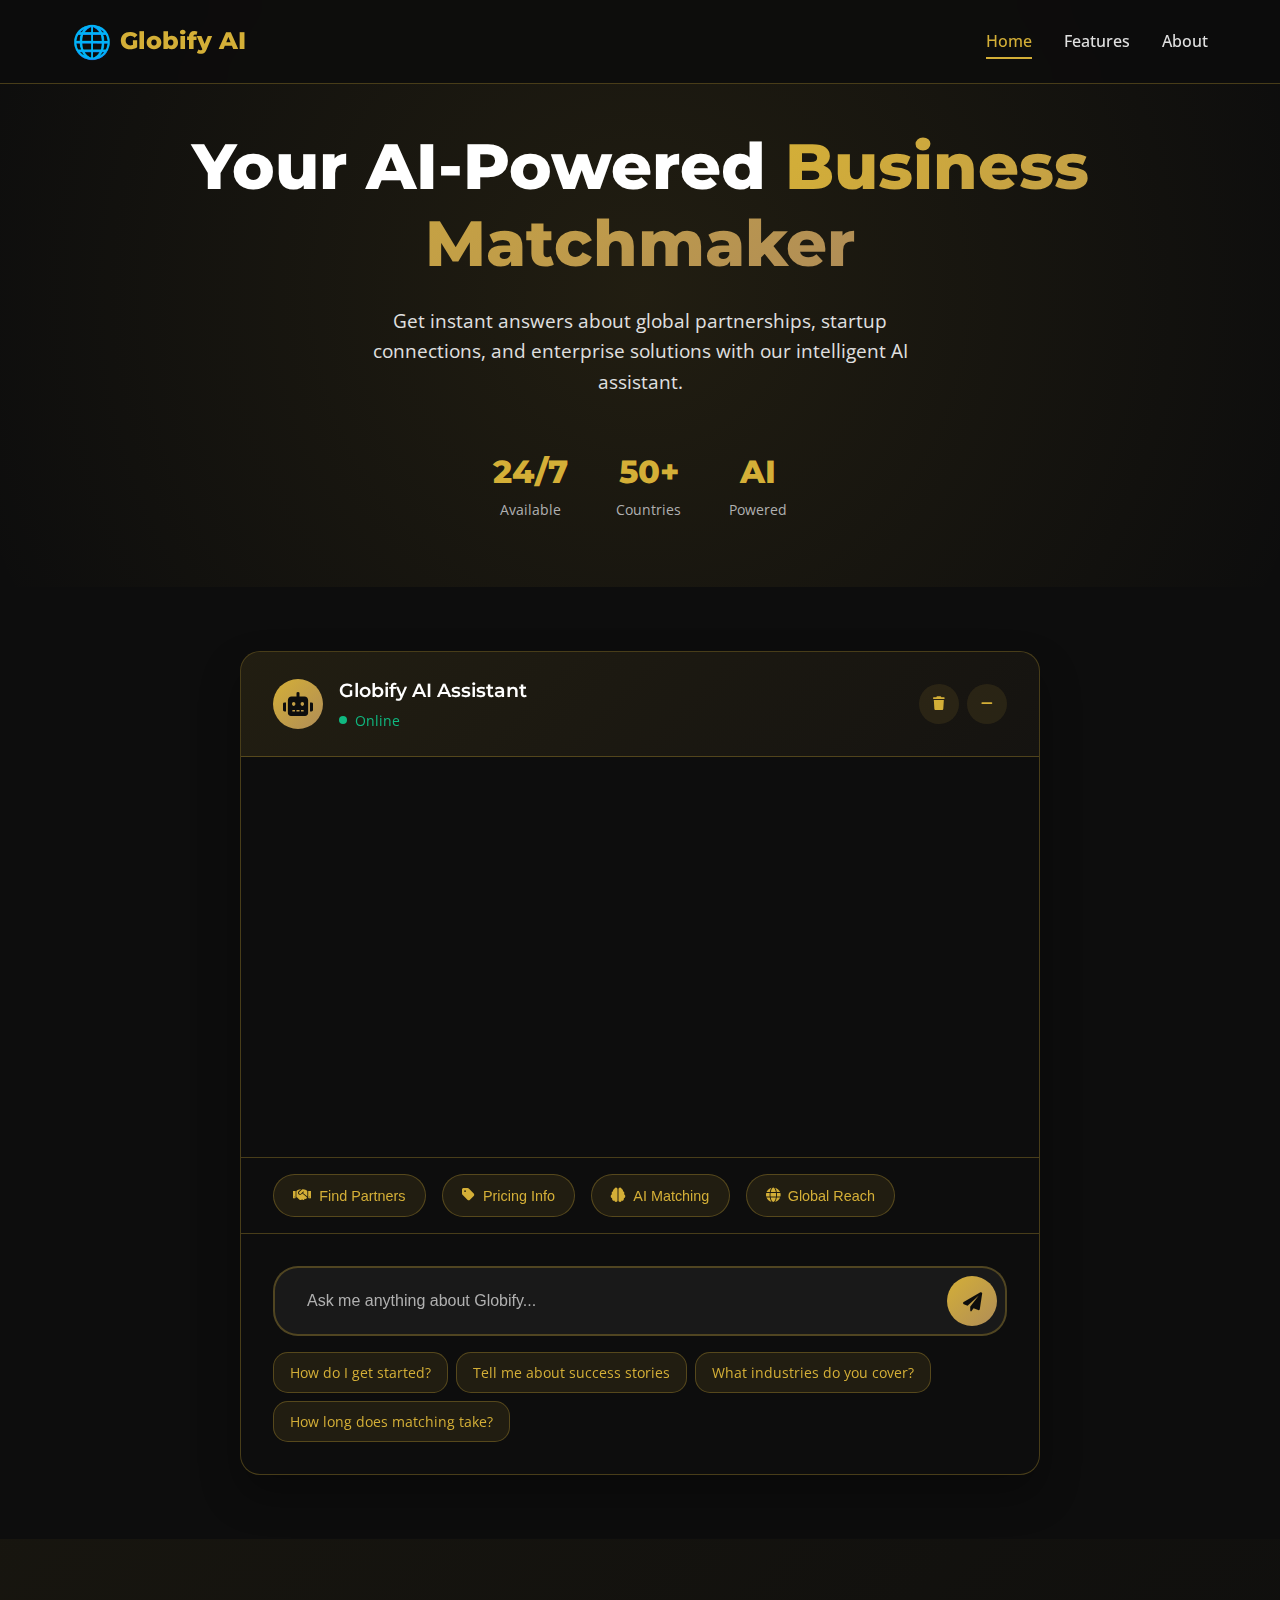
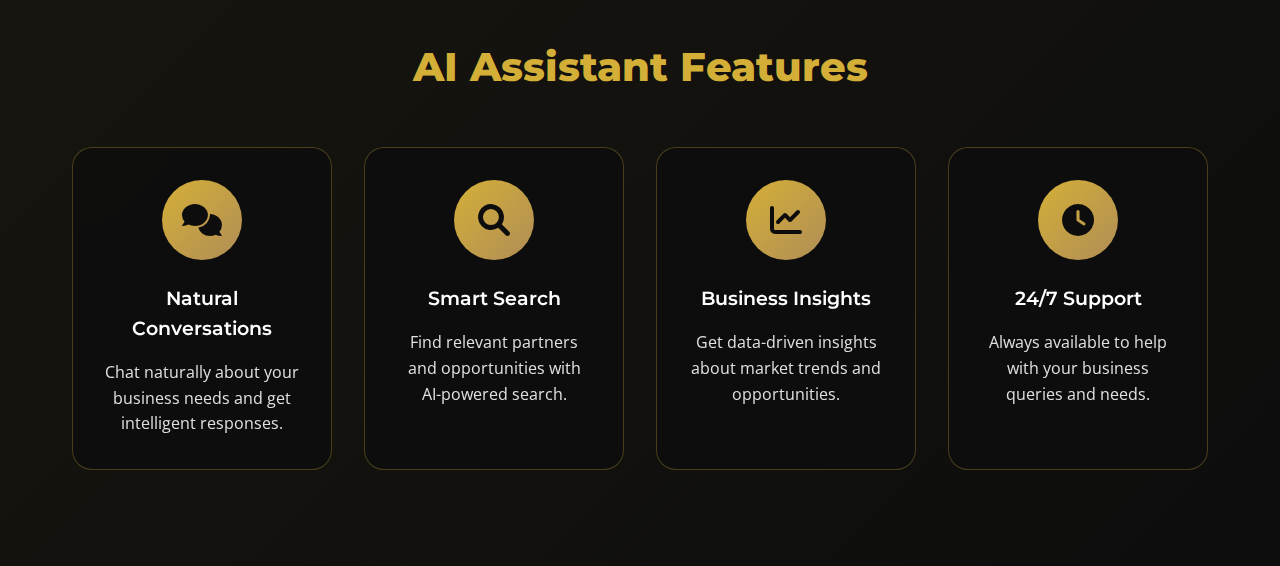
<file: Globify-Chatbot/index.html>
<!DOCTYPE html>
<html lang="en">
<head>
    <meta charset="UTF-8">
    <meta name="viewport" content="width=device-width, initial-scale=1.0">
    <title>Globify AI Assistant</title>
    <link rel="preconnect" href="https://fonts.googleapis.com">
    <link rel="preconnect" href="https://fonts.gstatic.com" crossorigin>
    <link href="https://fonts.googleapis.com/css2?family=Montserrat:wght@600;800&family=Open+Sans:wght@300;400;600&display=swap" rel="stylesheet">
    <link rel="stylesheet" href="https://cdnjs.cloudflare.com/ajax/libs/font-awesome/6.0.0/css/all.min.css">
    <link rel="stylesheet" href="styles.css">
</head>
<body>
    <!-- Header -->
    <header class="header">
        <div class="container">
            <div class="logo">
                <div class="logo-icon">🌐</div>
                <span>Globify AI</span>
            </div>
            <nav class="nav">
                <a href="#home" class="nav-link active">Home</a>
                <a href="#features" class="nav-link">Features</a>
                <a href="#about" class="nav-link">About</a>
            </nav>
        </div>
    </header>

    <!-- Main Content -->
    <main class="main">
        <!-- Hero Section -->
        <section id="home" class="hero">
            <div class="container">
                <div class="hero-content">
                    <h1 class="hero-title">
                        Your AI-Powered
                        <span class="gradient-text">Business Matchmaker</span>
                    </h1>
                    <p class="hero-description">
                        Get instant answers about global partnerships, startup connections, 
                        and enterprise solutions with our intelligent AI assistant.
                    </p>
                    <div class="hero-stats">
                        <div class="stat">
                            <span class="stat-number">24/7</span>
                            <span class="stat-label">Available</span>
                        </div>
                        <div class="stat">
                            <span class="stat-number">50+</span>
                            <span class="stat-label">Countries</span>
                        </div>
                        <div class="stat">
                            <span class="stat-number">AI</span>
                            <span class="stat-label">Powered</span>
                        </div>
                    </div>
                </div>
            </div>
        </section>

        <!-- Chat Interface -->
        <section class="chat-section">
            <div class="container">
                <div class="chat-container">
                    <!-- Chat Header -->
                    <div class="chat-header">
                        <div class="ai-avatar">
                            <i class="fas fa-robot"></i>
                        </div>
                        <div class="ai-info">
                            <h3>Globify AI Assistant</h3>
                            <span class="status">
                                <span class="status-dot"></span>
                                Online
                            </span>
                        </div>
                        <div class="chat-actions">
                            <button class="action-btn" id="clearChat" title="Clear Chat">
                                <i class="fas fa-trash"></i>
                            </button>
                            <button class="action-btn" id="minimizeChat" title="Minimize">
                                <i class="fas fa-minus"></i>
                            </button>
                        </div>
                    </div>

                    <!-- Chat Messages -->
                    <div class="chat-messages" id="chatMessages">
                        <div class="message ai-message">
                            <div class="message-avatar">
                                <i class="fas fa-robot"></i>
                            </div>
                            <div class="message-content">
                                <p>Hello! I'm your Globify AI Assistant. How can I help you with global business partnerships today?</p>
                                <span class="message-time">Just now</span>
                            </div>
                        </div>
                    </div>

                    <!-- Quick Actions -->
                    <div class="quick-actions">
                        <button class="quick-btn" data-message="How do I find startup partners?">
                            <i class="fas fa-handshake"></i>
                            Find Partners
                        </button>
                        <button class="quick-btn" data-message="What are your pricing plans?">
                            <i class="fas fa-tag"></i>
                            Pricing Info
                        </button>
                        <button class="quick-btn" data-message="How does AI matching work?">
                            <i class="fas fa-brain"></i>
                            AI Matching
                        </button>
                        <button class="quick-btn" data-message="Tell me about global reach">
                            <i class="fas fa-globe"></i>
                            Global Reach
                        </button>
                    </div>

                    <!-- Chat Input -->
                    <div class="chat-input-container">
                        <div class="chat-input">
                            <input 
                                type="text" 
                                id="messageInput" 
                                placeholder="Ask me anything about Globify..."
                                autocomplete="off"
                            >
                            <button id="sendButton" class="send-btn">
                                <i class="fas fa-paper-plane"></i>
                            </button>
                        </div>
                        <div class="input-suggestions" id="suggestions">
                            <!-- Dynamic suggestions will appear here -->
                        </div>
                    </div>
                </div>
            </div>
        </section>

        <!-- Features Section -->
        <section id="features" class="features">
            <div class="container">
                <h2 class="section-title">AI Assistant Features</h2>
                <div class="features-grid">
                    <div class="feature-card">
                        <div class="feature-icon">
                            <i class="fas fa-comments"></i>
                        </div>
                        <h3>Natural Conversations</h3>
                        <p>Chat naturally about your business needs and get intelligent responses.</p>
                    </div>
                    <div class="feature-card">
                        <div class="feature-icon">
                            <i class="fas fa-search"></i>
                        </div>
                        <h3>Smart Search</h3>
                        <p>Find relevant partners and opportunities with AI-powered search.</p>
                    </div>
                    <div class="feature-card">
                        <div class="feature-icon">
                            <i class="fas fa-chart-line"></i>
                        </div>
                        <h3>Business Insights</h3>
                        <p>Get data-driven insights about market trends and opportunities.</p>
                    </div>
                    <div class="feature-card">
                        <div class="feature-icon">
                            <i class="fas fa-clock"></i>
                        </div>
                        <h3>24/7 Support</h3>
                        <p>Always available to help with your business queries and needs.</p>
                    </div>
                </div>
            </div>
        </section>
    </main>

    <!-- Loading Indicator -->
    <div class="loading-indicator" id="loadingIndicator">
        <div class="loading-dots">
            <span></span>
            <span></span>
            <span></span>
        </div>
    </div>

    <script src="chatbot.js"></script>
</body>
</html>
</file>
<file: Globify-Chatbot/styles.css>
/* === GLOBIFY AI CHATBOT STYLES === */

/* Reset and Variables */
* {
    margin: 0;
    padding: 0;
    box-sizing: border-box;
}

:root {
    --primary-gold: #D4AF37;
    --secondary-bronze: #B08D57;
    --dark-bg: #0D0D0D;
    --card-bg: rgba(13, 13, 13, 0.9);
    --text-white: #FFFFFF;
    --text-gray: #E0E0E0;
    --text-light: #B0B0B0;
    --border-gold: rgba(212, 175, 55, 0.3);
    --glow-gold: rgba(212, 175, 55, 0.3);
    --purple-accent: #8B5CF6;
    --success-green: #10B981;
    --danger-red: #EF4444;
}

/* Base Styles */
body {
    font-family: 'Open Sans', sans-serif;
    background: var(--dark-bg);
    color: var(--text-white);
    line-height: 1.6;
    overflow-x: hidden;
}

.container {
    max-width: 1200px;
    margin: 0 auto;
    padding: 0 2rem;
}

/* Header */
.header {
    position: fixed;
    top: 0;
    width: 100%;
    background: rgba(13, 13, 13, 0.95);
    backdrop-filter: blur(20px);
    border-bottom: 1px solid var(--border-gold);
    z-index: 1000;
    padding: 1rem 0;
}

.header .container {
    display: flex;
    justify-content: space-between;
    align-items: center;
}

.logo {
    display: flex;
    align-items: center;
    gap: 0.5rem;
    font-family: 'Montserrat', sans-serif;
    font-weight: 800;
    font-size: 1.5rem;
    color: var(--primary-gold);
}

.logo-icon {
    font-size: 2rem;
    animation: logoSpin 8s linear infinite;
}

@keyframes logoSpin {
    0% { transform: rotate(0deg); }
    100% { transform: rotate(360deg); }
}

.nav {
    display: flex;
    gap: 2rem;
}

.nav-link {
    color: var(--text-gray);
    text-decoration: none;
    font-weight: 500;
    transition: all 0.3s ease;
    position: relative;
}

.nav-link:hover,
.nav-link.active {
    color: var(--primary-gold);
}

.nav-link::after {
    content: '';
    position: absolute;
    bottom: -5px;
    left: 0;
    width: 0;
    height: 2px;
    background: var(--primary-gold);
    transition: width 0.3s ease;
}

.nav-link:hover::after,
.nav-link.active::after {
    width: 100%;
}

/* Hero Section */
.hero {
    padding: 8rem 0 4rem;
    text-align: center;
    background: radial-gradient(circle at center, rgba(212, 175, 55, 0.1), transparent);
}

.hero-title {
    font-family: 'Montserrat', sans-serif;
    font-weight: 800;
    font-size: clamp(2.5rem, 5vw, 4rem);
    margin-bottom: 1.5rem;
    line-height: 1.2;
}

.gradient-text {
    background: linear-gradient(135deg, var(--primary-gold), var(--secondary-bronze));
    -webkit-background-clip: text;
    -webkit-text-fill-color: transparent;
    background-clip: text;
}

.hero-description {
    font-size: 1.2rem;
    color: var(--text-gray);
    max-width: 600px;
    margin: 0 auto 3rem;
}

.hero-stats {
    display: flex;
    justify-content: center;
    gap: 3rem;
    flex-wrap: wrap;
}

.stat {
    text-align: center;
}

.stat-number {
    display: block;
    font-family: 'Montserrat', sans-serif;
    font-weight: 800;
    font-size: 2rem;
    color: var(--primary-gold);
}

.stat-label {
    color: var(--text-light);
    font-size: 0.9rem;
}

/* Chat Section */
.chat-section {
    padding: 4rem 0;
}

.chat-container {
    max-width: 800px;
    margin: 0 auto;
    background: var(--card-bg);
    border-radius: 20px;
    border: 1px solid var(--border-gold);
    backdrop-filter: blur(20px);
    overflow: hidden;
    box-shadow: 0 20px 40px rgba(0, 0, 0, 0.3);
}

/* Chat Header */
.chat-header {
    padding: 1.5rem 2rem;
    background: linear-gradient(135deg, rgba(212, 175, 55, 0.1), rgba(176, 141, 87, 0.05));
    border-bottom: 1px solid var(--border-gold);
    display: flex;
    align-items: center;
    gap: 1rem;
}

.ai-avatar {
    width: 50px;
    height: 50px;
    border-radius: 50%;
    background: linear-gradient(135deg, var(--primary-gold), var(--secondary-bronze));
    display: flex;
    align-items: center;
    justify-content: center;
    font-size: 1.5rem;
    color: var(--dark-bg);
    animation: pulse 2s infinite;
}

@keyframes pulse {
    0%, 100% { transform: scale(1); }
    50% { transform: scale(1.05); }
}

.ai-info h3 {
    font-family: 'Montserrat', sans-serif;
    font-weight: 600;
    margin-bottom: 0.2rem;
}

.status {
    display: flex;
    align-items: center;
    gap: 0.5rem;
    color: var(--success-green);
    font-size: 0.9rem;
}

.status-dot {
    width: 8px;
    height: 8px;
    border-radius: 50%;
    background: var(--success-green);
    animation: blink 2s infinite;
}

@keyframes blink {
    0%, 100% { opacity: 1; }
    50% { opacity: 0.5; }
}

.chat-actions {
    margin-left: auto;
    display: flex;
    gap: 0.5rem;
}

.action-btn {
    width: 40px;
    height: 40px;
    border: none;
    background: rgba(212, 175, 55, 0.1);
    color: var(--primary-gold);
    border-radius: 50%;
    cursor: pointer;
    transition: all 0.3s ease;
    display: flex;
    align-items: center;
    justify-content: center;
}

.action-btn:hover {
    background: var(--primary-gold);
    color: var(--dark-bg);
    transform: scale(1.1);
}

/* Chat Messages */
.chat-messages {
    height: 400px;
    overflow-y: auto;
    padding: 2rem;
    scroll-behavior: smooth;
}

.chat-messages::-webkit-scrollbar {
    width: 8px;
}

.chat-messages::-webkit-scrollbar-track {
    background: rgba(212, 175, 55, 0.1);
    border-radius: 4px;
}

.chat-messages::-webkit-scrollbar-thumb {
    background: var(--primary-gold);
    border-radius: 4px;
}

.message {
    display: flex;
    gap: 1rem;
    margin-bottom: 2rem;
    opacity: 0;
    animation: slideIn 0.5s ease forwards;
}

@keyframes slideIn {
    from {
        opacity: 0;
        transform: translateY(20px);
    }
    to {
        opacity: 1;
        transform: translateY(0);
    }
}

.user-message {
    flex-direction: row-reverse;
}

.message-avatar {
    width: 40px;
    height: 40px;
    border-radius: 50%;
    display: flex;
    align-items: center;
    justify-content: center;
    font-size: 1.2rem;
    flex-shrink: 0;
}

.ai-message .message-avatar {
    background: linear-gradient(135deg, var(--primary-gold), var(--secondary-bronze));
    color: var(--dark-bg);
}

.user-message .message-avatar {
    background: linear-gradient(135deg, var(--purple-accent), #A855F7);
    color: var(--text-white);
}

.message-content {
    background: rgba(255, 255, 255, 0.05);
    padding: 1rem 1.5rem;
    border-radius: 20px;
    max-width: 70%;
    position: relative;
}

.user-message .message-content {
    background: linear-gradient(135deg, var(--purple-accent), #A855F7);
}

.ai-message .message-content {
    background: rgba(212, 175, 55, 0.1);
    border: 1px solid var(--border-gold);
}

.message-content p {
    margin-bottom: 0.5rem;
    line-height: 1.5;
}

.message-time {
    font-size: 0.8rem;
    color: var(--text-light);
    opacity: 0.7;
}

/* Quick Actions */
.quick-actions {
    display: flex;
    gap: 1rem;
    padding: 1rem 2rem;
    border-top: 1px solid var(--border-gold);
    border-bottom: 1px solid var(--border-gold);
    overflow-x: auto;
}

.quick-btn {
    display: flex;
    align-items: center;
    gap: 0.5rem;
    padding: 0.8rem 1.2rem;
    background: rgba(212, 175, 55, 0.1);
    border: 1px solid var(--border-gold);
    border-radius: 25px;
    color: var(--primary-gold);
    cursor: pointer;
    transition: all 0.3s ease;
    white-space: nowrap;
    font-size: 0.9rem;
}

.quick-btn:hover {
    background: var(--primary-gold);
    color: var(--dark-bg);
    transform: translateY(-2px);
}

/* Chat Input */
.chat-input-container {
    padding: 2rem;
}

.chat-input {
    display: flex;
    gap: 1rem;
    align-items: center;
    background: rgba(255, 255, 255, 0.05);
    border: 2px solid var(--border-gold);
    border-radius: 25px;
    padding: 0.5rem;
    transition: all 0.3s ease;
}

.chat-input:focus-within {
    border-color: var(--primary-gold);
    box-shadow: 0 0 20px var(--glow-gold);
}

#messageInput {
    flex: 1;
    background: none;
    border: none;
    color: var(--text-white);
    font-size: 1rem;
    padding: 1rem 1.5rem;
    outline: none;
}

#messageInput::placeholder {
    color: var(--text-light);
}

.send-btn {
    width: 50px;
    height: 50px;
    border: none;
    background: linear-gradient(135deg, var(--primary-gold), var(--secondary-bronze));
    color: var(--dark-bg);
    border-radius: 50%;
    cursor: pointer;
    transition: all 0.3s ease;
    display: flex;
    align-items: center;
    justify-content: center;
    font-size: 1.2rem;
}

.send-btn:hover {
    transform: scale(1.1);
    box-shadow: 0 0 20px var(--glow-gold);
}

.send-btn:disabled {
    opacity: 0.5;
    cursor: not-allowed;
    transform: none;
}

/* Input Suggestions */
.input-suggestions {
    margin-top: 1rem;
    display: flex;
    gap: 0.5rem;
    flex-wrap: wrap;
}

.suggestion {
    padding: 0.5rem 1rem;
    background: rgba(212, 175, 55, 0.1);
    border: 1px solid var(--border-gold);
    border-radius: 15px;
    color: var(--primary-gold);
    cursor: pointer;
    font-size: 0.9rem;
    transition: all 0.3s ease;
}

.suggestion:hover {
    background: var(--primary-gold);
    color: var(--dark-bg);
}

/* Features Section */
.features {
    padding: 6rem 0;
    background: linear-gradient(135deg, rgba(212, 175, 55, 0.05), transparent);
}

.section-title {
    font-family: 'Montserrat', sans-serif;
    font-weight: 800;
    font-size: 2.5rem;
    text-align: center;
    margin-bottom: 3rem;
    color: var(--primary-gold);
}

.features-grid {
    display: grid;
    grid-template-columns: repeat(auto-fit, minmax(250px, 1fr));
    gap: 2rem;
}

.feature-card {
    background: var(--card-bg);
    border: 1px solid var(--border-gold);
    border-radius: 20px;
    padding: 2rem;
    text-align: center;
    transition: all 0.3s ease;
    backdrop-filter: blur(20px);
}

.feature-card:hover {
    transform: translateY(-10px);
    box-shadow: 0 20px 40px rgba(212, 175, 55, 0.2);
    border-color: var(--primary-gold);
}

.feature-icon {
    width: 80px;
    height: 80px;
    margin: 0 auto 1.5rem;
    background: linear-gradient(135deg, var(--primary-gold), var(--secondary-bronze));
    border-radius: 50%;
    display: flex;
    align-items: center;
    justify-content: center;
    font-size: 2rem;
    color: var(--dark-bg);
}

.feature-card h3 {
    font-family: 'Montserrat', sans-serif;
    font-weight: 600;
    margin-bottom: 1rem;
    color: var(--text-white);
}

.feature-card p {
    color: var(--text-gray);
    line-height: 1.6;
}

/* Loading Indicator */
.loading-indicator {
    position: fixed;
    top: 50%;
    left: 50%;
    transform: translate(-50%, -50%);
    background: rgba(13, 13, 13, 0.9);
    padding: 2rem;
    border-radius: 15px;
    border: 1px solid var(--border-gold);
    backdrop-filter: blur(20px);
    z-index: 9999;
    display: none;
}

.loading-dots {
    display: flex;
    gap: 0.5rem;
    align-items: center;
}

.loading-dots span {
    width: 12px;
    height: 12px;
    border-radius: 50%;
    background: var(--primary-gold);
    animation: bounce 1.4s ease-in-out infinite both;
}

.loading-dots span:nth-child(1) { animation-delay: -0.32s; }
.loading-dots span:nth-child(2) { animation-delay: -0.16s; }

@keyframes bounce {
    0%, 80%, 100% {
        transform: scale(0);
    }
    40% {
        transform: scale(1);
    }
}

/* Responsive Design */
@media (max-width: 768px) {
    .container {
        padding: 0 1rem;
    }
    
    .hero {
        padding: 6rem 0 3rem;
    }
    
    .hero-stats {
        gap: 2rem;
    }
    
    .chat-container {
        margin: 0 1rem;
    }
    
    .chat-messages {
        height: 300px;
        padding: 1rem;
    }
    
    .chat-header,
    .chat-input-container {
        padding: 1rem;
    }
    
    .quick-actions {
        padding: 1rem;
    }
    
    .message-content {
        max-width: 85%;
    }
    
    .nav {
        gap: 1rem;
    }
    
    .features-grid {
        grid-template-columns: 1fr;
    }
}

@media (max-width: 480px) {
    .hero-title {
        font-size: 2rem;
    }
    
    .hero-stats {
        flex-direction: column;
        gap: 1rem;
    }
    
    .quick-actions {
        flex-direction: column;
    }
    
    .quick-btn {
        justify-content: center;
    }
}

/* Animation Classes */
.fade-in {
    animation: fadeIn 0.5s ease forwards;
}

@keyframes fadeIn {
    from { opacity: 0; transform: translateY(20px); }
    to { opacity: 1; transform: translateY(0); }
}

.slide-up {
    animation: slideUp 0.3s ease forwards;
}

@keyframes slideUp {
    from { transform: translateY(100%); }
    to { transform: translateY(0); }
}

/* Typing indicator */
.typing-indicator {
    display: flex;
    align-items: center;
    gap: 0.5rem;
    padding: 1rem 1.5rem;
    background: rgba(212, 175, 55, 0.1);
    border: 1px solid var(--border-gold);
    border-radius: 20px;
    margin-bottom: 1rem;
}

.typing-dots {
    display: flex;
    gap: 0.3rem;
}

.typing-dots span {
    width: 8px;
    height: 8px;
    border-radius: 50%;
    background: var(--primary-gold);
    animation: typingBounce 1.4s ease-in-out infinite both;
}

.typing-dots span:nth-child(1) { animation-delay: -0.32s; }
.typing-dots span:nth-child(2) { animation-delay: -0.16s; }

@keyframes typingBounce {
    0%, 80%, 100% {
        transform: scale(0.5);
        opacity: 0.5;
    }
    40% {
        transform: scale(1);
        opacity: 1;
    }
}
</file>
